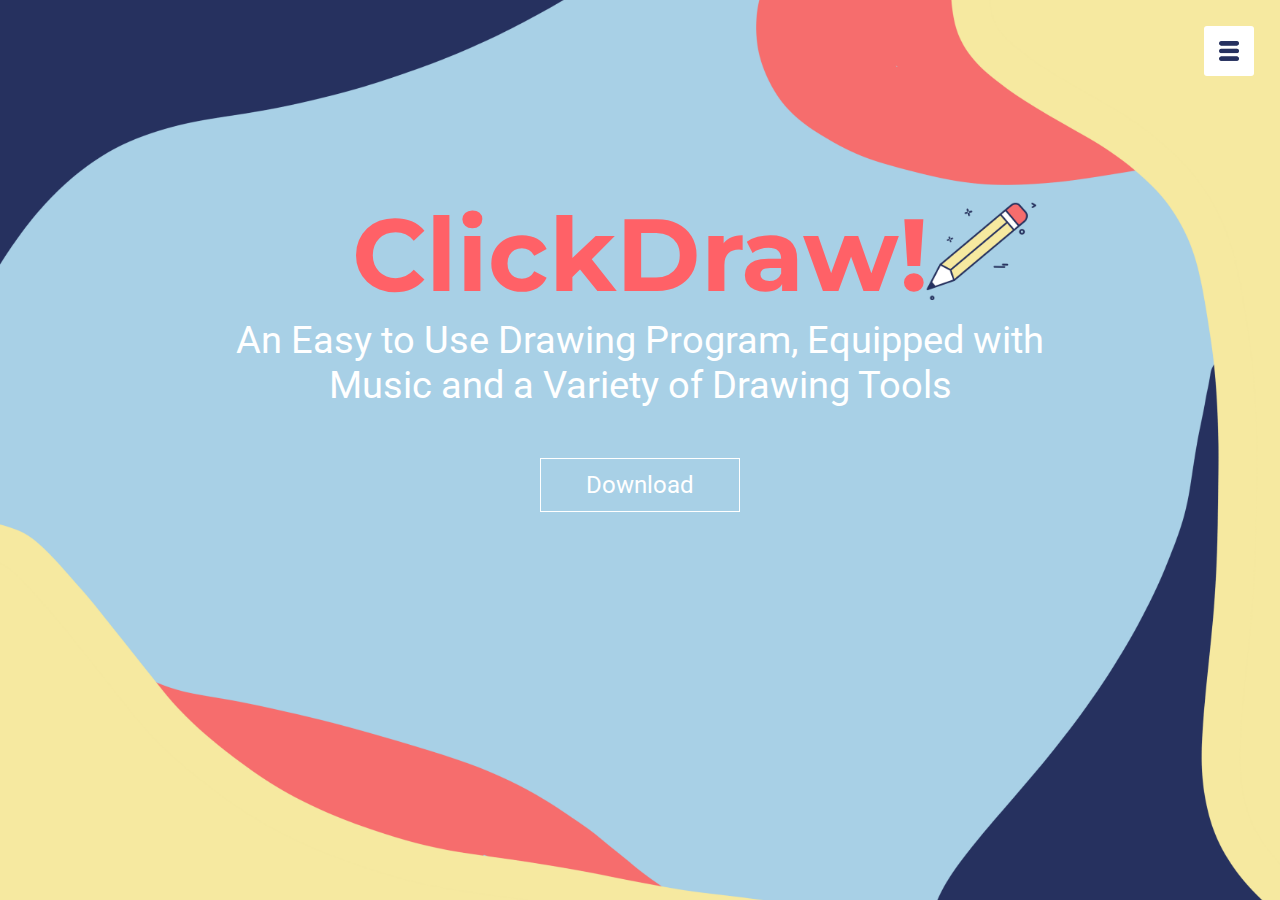
<file: index.html>
<!DOCTYPE html>
<html lang="en" dir="ltr">
  <head>
    <!-- Used by keyboard -->
    <meta charset="utf-8">
    <title>ClickDraw Promotional Website</title>
    <link rel="stylesheet" href="style.css">
    <link rel="preconnect" href="https://fonts.gstatic.com">
    <link href="https://fonts.googleapis.com/css2?family=Montserrat:wght@500&family=Roboto:wght@100&display=swap" rel="stylesheet">

    <!-- Used by Browser or Google Search-->
    <meta name="author" content="Sadie Kan">
    <meta name="description" content="Promotional Website for a Drawing Program">
    <meta name="keywords" content="ClickDraw, Processing, Drawing Program">
    <meta name="viewport" content="width=device-width, initial-scale=1.0">
    <!-- Content give value for name or http-equiv attribute, text entry in string or array string -->

    <!-- meta http-equiv="default-style" content=""--> <!-- content matches css link exactly-->

    <!-- Other meta attributes to be aware of -->

    <!-- meta http-equiv="refresh" content="30"-->
    <!-- Content forces a Internet Request to refresh webpage every "time value in seconds" -->
    <!-- Use this when refreshes are needed -->

    <!-- meta http-equiv="content-type" content="text/html; charset=UTF-8" -->
    <!-- Already specified in the charset above-->
  </head>


    <body>
      <img src="Images/logo.png" class="logo" alt="logo">
      <div class="main">
        <h1>ClickDraw!</h1>
        <p>An Easy to Use Drawing Program, Equipped with Music and a Variety of Drawing Tools</p>
        <div class="button">
          <a href="Drawing-Program-main.zip" download><span></span>Download</a>
        </div>
      </div>

      <span class="menuBtn" onclick="openNav()"><img src="Images/menu.png" alt="menu button"></span>
      <div id="sideNav" class="nav">
        <a href="javascript:void(0)" class="closebtn" onclick="closeNav()">&times;</a>
        <a href="index.html">Home</a>
        <a href="childPages/Drawing with the App/drawingWithTheApp.html">Drawing with the App</a>
        <a href="childPages/App Music/appMusic.html">App Music</a>
        <a href="childPages/More About the App/moreAboutTheApp.html">More About the App</a>
      </div>

      <script>
      function openNav() {
        document.getElementById("sideNav").style.width = "250px";
      }

      function closeNav() {
        document.getElementById("sideNav").style.width = "0";
      }
      </script>
  </body>

</html>
</file>
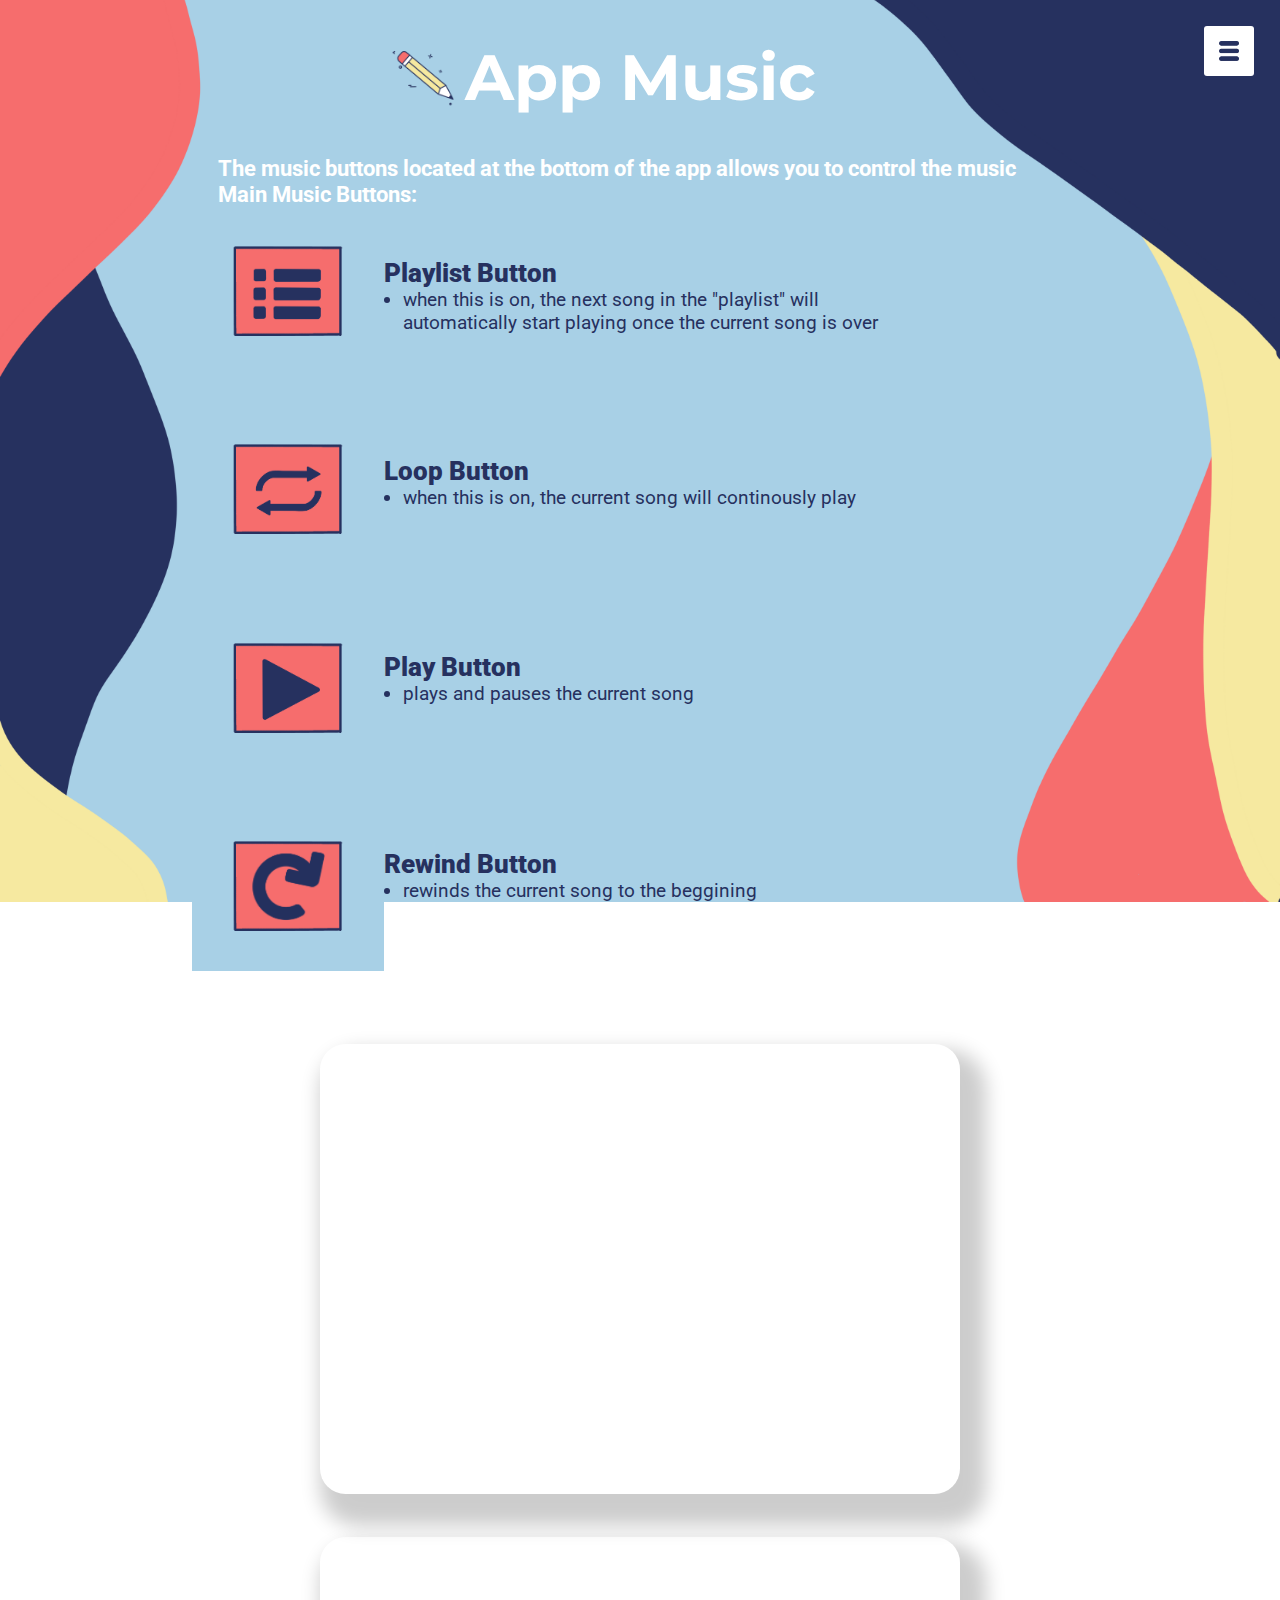
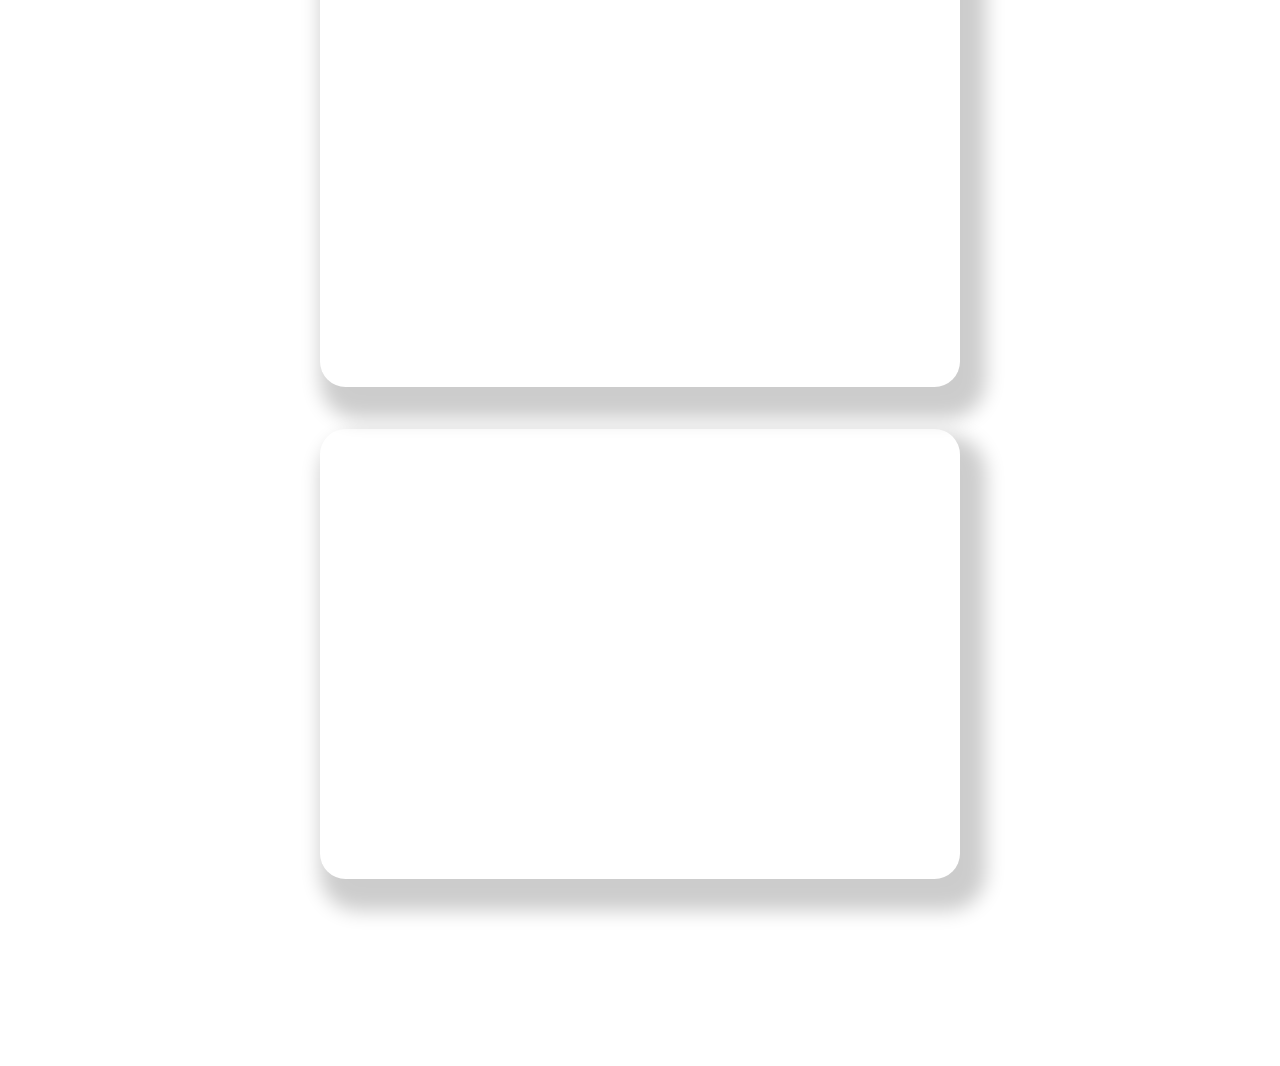
<file: childPages/App Music/appMusic.html>
<!DOCTYPE html>
<html lang="en" dir="ltr">
  <head>
    <!-- Used by keyboard -->
    <meta charset="utf-8">
    <title>ClickDraw Promotional Website</title>
    <link rel="stylesheet" href="style.css">
    <link rel="preconnect" href="https://fonts.gstatic.com">
    <link href="https://fonts.googleapis.com/css2?family=Montserrat:wght@500&family=Roboto:wght@100&display=swap" rel="stylesheet">

    <!-- Used by Browser or Google Search-->
    <meta name="author" content="Sadie Kan">
    <meta name="description" content="Promotional Website for a Drawing Program">
    <meta name="keywords" content="ClickDraw, Processing, Drawing Program">
    <meta name="viewport" content="width=device-width, initial-scale=1.0">
    <!-- Content give value for name or http-equiv attribute, text entry in string or array string -->

    <!-- meta http-equiv="default-style" content=""--> <!-- content matches css link exactly-->

    <!-- Other meta attributes to be aware of -->

    <!-- meta http-equiv="refresh" content="30"-->
    <!-- Content forces a Internet Request to refresh webpage every "time value in seconds" -->
    <!-- Use this when refreshes are needed -->

    <!-- meta http-equiv="content-type" content="text/html; charset=UTF-8" -->
    <!-- Already specified in the charset above-->
  </head>

  <body>
    <img src="../../Images/logoFlipped.png" class="logo" alt="logo">
    <header><h1>App Music</h1></header>
    <div class="buttonHeader">
      <h3>The music buttons located at the bottom of the app allows you to control the music</h3>
      <h3>Main Music Buttons: </h3>
    </div>
    <div class="buttonIcons">
      <img src="../../Images/playlist.png" alt="playlist icon"><br>
      <img src="../../Images/loop.png" alt="play icon"><br>
      <img src="../../Images/play.png" alt="loop icon"><br>
      <img src="../../Images/rewind.png" alt="rewind icon"><br>
    </div>
    <div class="main">
      <div class="text1">
      <section>
        <h4><b>Playlist Button</b></h4>
          <ul>
            <li>when this is on, the next song in the "playlist" will automatically start playing once the current song is over</li>
          </ul>
      </section>
      </div>
      <div class="text">
        <section>
          <h4><b>Loop Button</b></h4>
          <ul>
            <li>when this is on, the current song will continously play</li>
          </ul>
        </section>
        <section>
          <h4><b>Play Button</b></h4>
          <ul>
            <li>plays and pauses the current song</li>
          </ul>
        </section>
        <section>
          <h4><b>Rewind Button</b></h4>
          <ul>
            <li>rewinds the current song to the beggining</li>
          </ul>
        </section>
      </div>
    </div>
    <div class="songs">
      <h3>Songs Featured in the App:</h3>
      <div class="video">
        <iframe width="100%" height="450vw" src="https://www.youtube.com/embed/K3Qzzggn--s" frameborder="0"
        allow="accelerometer; autoplay; clipboard-write; encrypted-media; gyroscope; picture-in-picture" allowfullscreen></iframe>
        <iframe width="100%" height="450vw" src="https://www.youtube.com/embed/jO2viLEW-1A" frameborder="0"
        allow="accelerometer; autoplay; clipboard-write; encrypted-media; gyroscope; picture-in-picture" allowfullscreen></iframe>
        <iframe width="100%" height="450vw" src="https://www.youtube.com/embed/x3bfa3DZ8JM" frameborder="0"
        allow="accelerometer; autoplay; clipboard-write; encrypted-media; gyroscope; picture-in-picture" allowfullscreen></iframe>
      </div>
      <div class="card">
      </div>
  </div>

    <span class="menuBtn" onclick="openNav()"><img src="../../Images/menu.png" alt="menu button"></span>
    <div id="sideNav" class="nav">
      <a href="javascript:void(0)" class="closebtn" onclick="closeNav()">&times;</a>
      <a href="../../index.html">Home</a>
      <a href="../Drawing with the App/drawingWithTheApp.html">Drawing with the App</a>
      <a href="../App Music/appMusic.html">App Music</a>
      <a href="../More About the App/moreAboutTheApp.html">More About the App</a>
    </div>

    <script>
    function openNav() {
      document.getElementById("sideNav").style.width = "250px";
    }

    function closeNav() {
      document.getElementById("sideNav").style.width = "0";
    }
    </script>

  <br><br><br><br><br><br><br><br>
  </body>

</html>
</file>
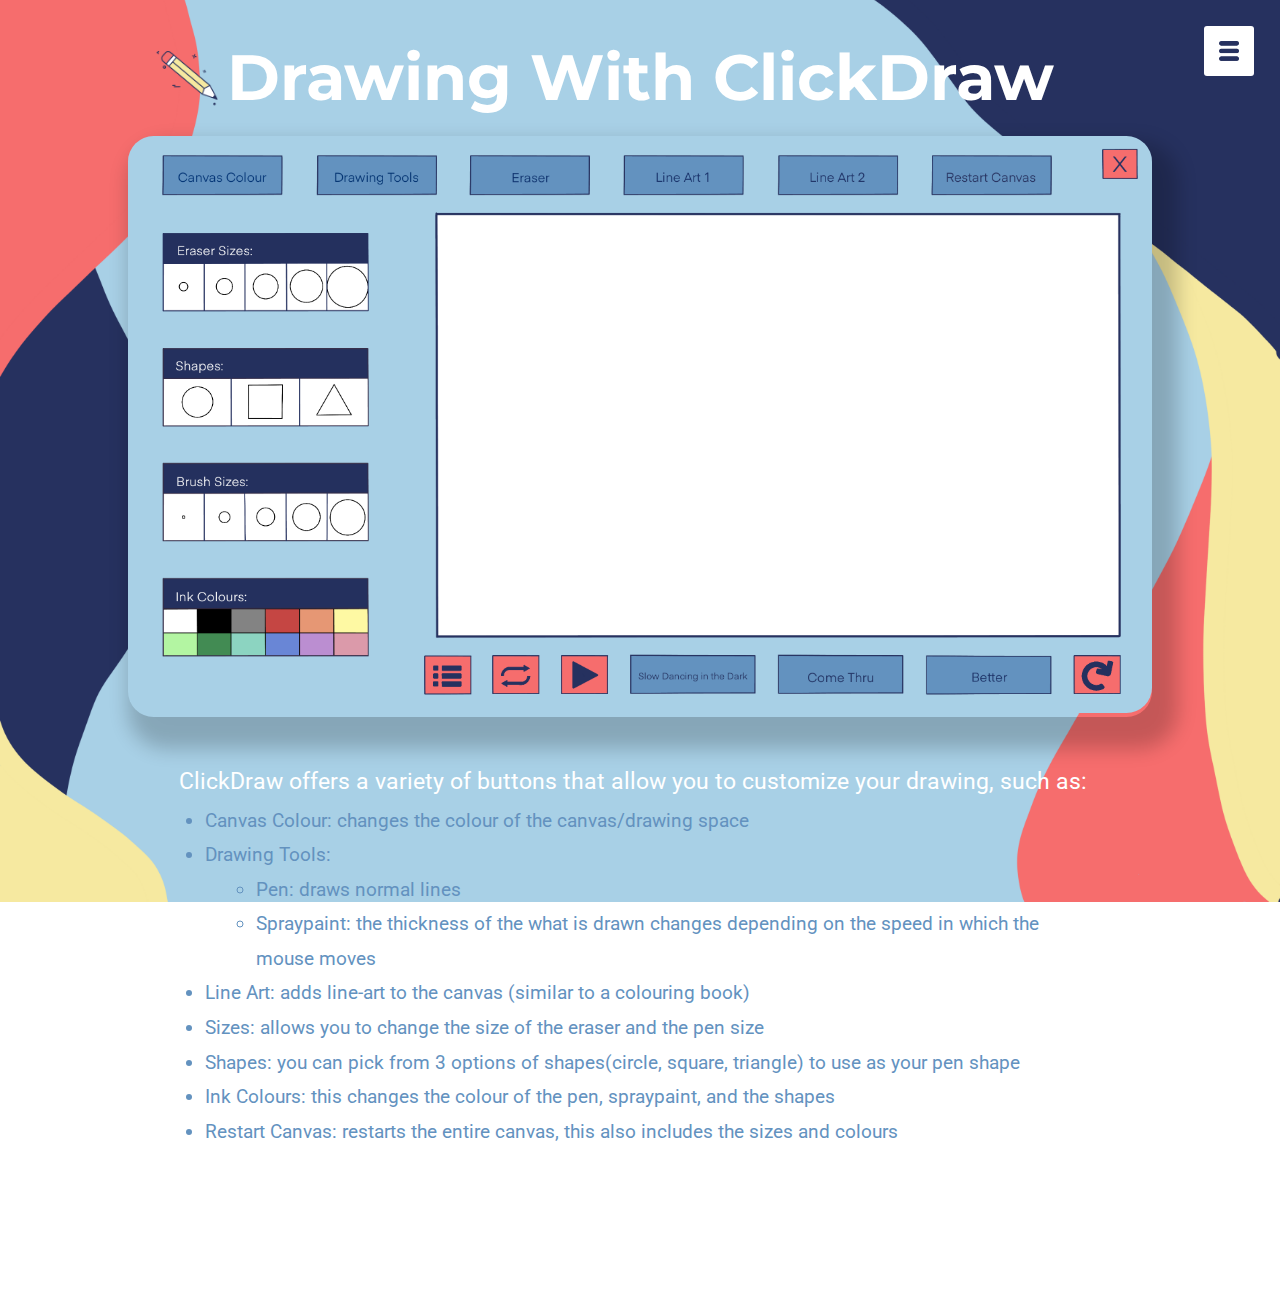
<file: childPages/Drawing with the App/drawingWithTheApp.html>
<!DOCTYPE html>
<html lang="en" dir="ltr">
  <head>
    <!-- Used by keyboard -->
    <meta charset="utf-8">
    <title>ClickDraw Promotional Website</title>
    <link rel="stylesheet" href="style.css">
    <link rel="preconnect" href="https://fonts.gstatic.com">
    <link href="https://fonts.googleapis.com/css2?family=Montserrat:wght@500&family=Roboto:wght@200&Lato:wght@family=300&display=swap" rel="stylesheet">

    <!-- Used by Browser or Google Search-->
    <meta name="author" content="Sadie Kan">
    <meta name="description" content="Promotional Website for a Drawing Program">
    <meta name="keywords" content="ClickDraw, Processing, Drawing Program">
    <meta name="viewport" content="width=device-width, initial-scale=1.0">
    <!-- Content give value for name or http-equiv attribute, text entry in string or array string -->

    <!-- meta http-equiv="default-style" content=""--> <!-- content matches css link exactly-->

    <!-- Other meta attributes to be aware of -->

    <!-- meta http-equiv="refresh" content="30"-->
    <!-- Content forces a Internet Request to refresh webpage every "time value in seconds" -->
    <!-- Use this when refreshes are needed -->

    <!-- meta http-equiv="content-type" content="text/html; charset=UTF-8" -->
    <!-- Already specified in the charset above-->
  </head>

    <body>
      <img src="../../Images/logoFlipped.png" class="logo" alt="logo">
      <header><h1>Drawing With ClickDraw</h1></header>
      <div class="card">
        <img src="../../Images/clickDraw.png" alt="picture of drawing app">
      </div>
      <div class="main">
        <p>ClickDraw offers a variety of buttons that allow you to customize your drawing, such as:</p>
        <ul>
          <li>Canvas Colour: changes the colour of the canvas/drawing space</li>
          <li>Drawing Tools:</li>
          <div class="listTab">
            <ul>
              <li>Pen: draws normal lines</li>
              <li>Spraypaint: the thickness of the what is drawn changes depending on the speed in which the mouse moves</li>
            </ul>
          </div>
          <li>Line Art: adds line-art to the canvas (similar to a colouring book)</li>
          <li>Sizes: allows you to change the size of the eraser and the pen size</li>
          <li>Shapes: you can pick from 3 options of shapes(circle, square, triangle) to use as your pen shape</li>
          <li>Ink Colours: this changes the colour of the pen, spraypaint, and the shapes</li>
          <li>Restart Canvas: restarts the entire canvas, this also includes the sizes and colours</li>
        </ul>
      </div>


      <span class="menuBtn" onclick="openNav()"><img src="../../Images/menu.png" alt="menu button"></span>
      <div id="sideNav" class="nav">
        <a href="javascript:void(0)" class="closebtn" onclick="closeNav()">&times;</a>
        <a href="../../index.html">Home</a>
        <a href="../Drawing with the App/drawingWithTheApp.html">Drawing with the App</a>
        <a href="../App Music/appMusic.html">App Music</a>
        <a href="../More About the App/moreAboutTheApp.html">More About the App</a>
      </div>

      <script>
      function openNav() {
        document.getElementById("sideNav").style.width = "250px";
      }

      function closeNav() {
        document.getElementById("sideNav").style.width = "0";
      }
      </script>

      <br><br><br><br><br><br><br><br>
  </body>

</html>
</file>
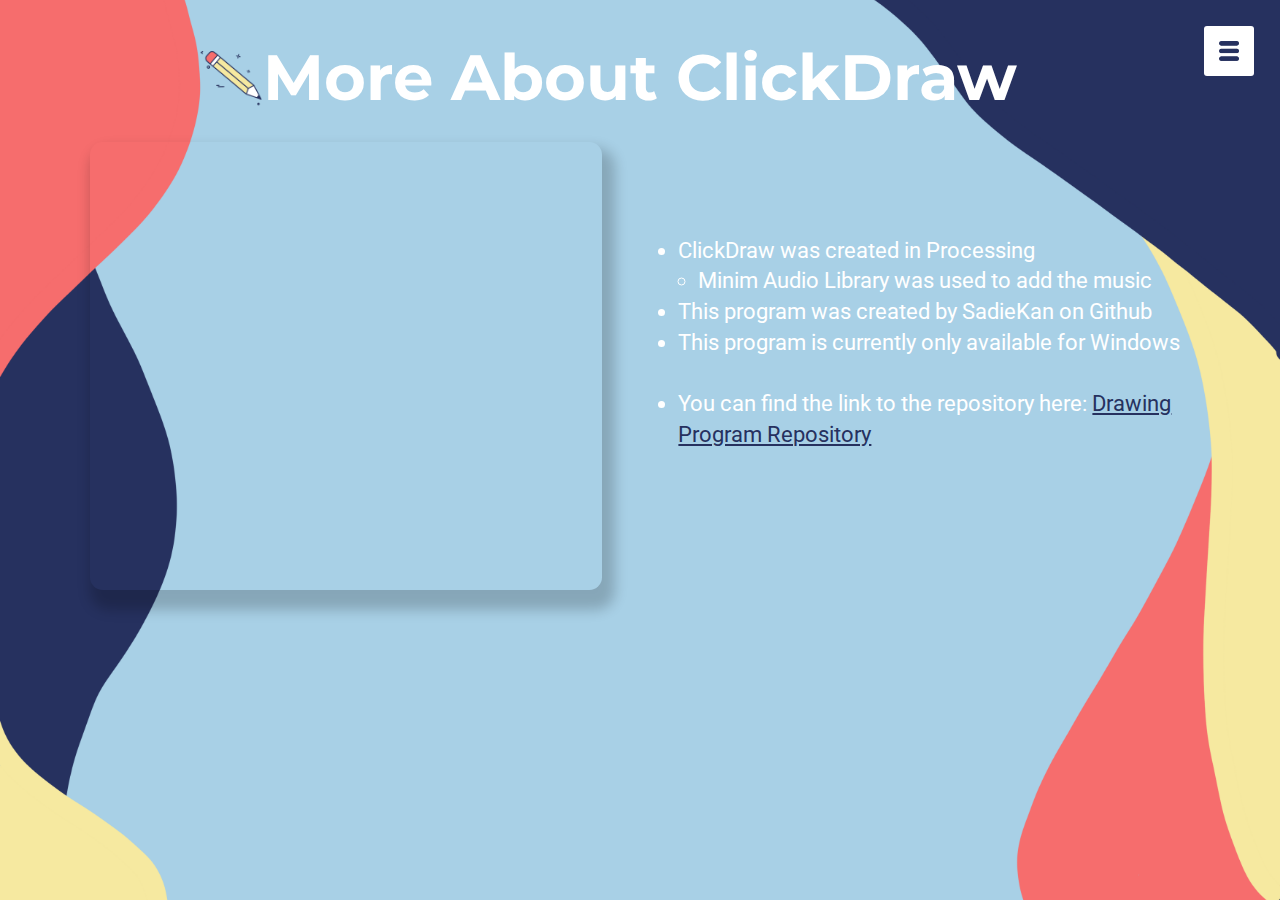
<file: childPages/More About the App/moreAboutTheApp.html>
<!DOCTYPE html>
<html lang="en" dir="ltr">
  <head>
    <!-- Used by keyboard -->
    <meta charset="utf-8">
    <title>ClickDraw Promotional Website</title>
    <link rel="stylesheet" href="style.css">
    <link rel="preconnect" href="https://fonts.gstatic.com">
    <link href="https://fonts.googleapis.com/css2?family=Montserrat:wght@500&family=Roboto:wght@100&display=swap" rel="stylesheet">

    <!-- Used by Browser or Google Search-->
    <meta name="author" content="Sadie Kan">
    <meta name="description" content="Promotional Website for a Drawing Program">
    <meta name="keywords" content="ClickDraw, Processing, Drawing Program">
    <meta name="viewport" content="width=device-width, initial-scale=1.0">
    <!-- Content give value for name or http-equiv attribute, text entry in string or array string -->

    <!-- meta http-equiv="default-style" content=""--> <!-- content matches css link exactly-->

    <!-- Other meta attributes to be aware of -->

    <!-- meta http-equiv="refresh" content="30"-->
    <!-- Content forces a Internet Request to refresh webpage every "time value in seconds" -->
    <!-- Use this when refreshes are needed -->

    <!-- meta http-equiv="content-type" content="text/html; charset=UTF-8" -->
    <!-- Already specified in the charset above-->
  </head>

  <body>
    <img src="../../Images/logoFlipped.png" class="logo" alt="logo">
    <header><h1>More About ClickDraw</h1></header>
    <iframe src="https://processing.org/" name="processing"></iframe>
    <div class="main">
      <ul>
        <li>ClickDraw was created in Processing</li>
        <ul class="tab">
          <li>Minim Audio Library was used to add the music</li>
        </ul>
        <li>This program was created by SadieKan on Github</li>
        <li>This program is currently only available for Windows</li>
        <br>
        <li>You can find the link to the repository here:
          <a href="https://github.com/SadieKan/Drawing-Program" target="_blank">
          Drawing Program Repository</a>
        </li>
      </ul>
    </div>


    <span class="menuBtn" onclick="openNav()"><img src="../../Images/menu.png" alt="menu button"></span>
    <div id="sideNav" class="nav">
      <a href="javascript:void(0)" class="closebtn" onclick="closeNav()">&times;</a>
      <a href="../../index.html">Home</a>
      <a href="../Drawing with the App/drawingWithTheApp.html">Drawing with the App</a>
      <a href="../App Music/appMusic.html">App Music</a>
      <a href="../More About the App/moreAboutTheApp.html">More About the App</a>
    </div>

    <script>
    function openNav() {
      document.getElementById("sideNav").style.width = "250px";
    }

    function closeNav() {
      document.getElementById("sideNav").style.width = "0";
    }
    </script>
  </body>

</html>
</file>
<file: style.css>
*{
  margin: 0;
  padding: 0;
}

html{
  background: url('Images/homeBackground.png');
  background-repeat: no-repeat;
  background-attachment: fixed;
  background-size: cover;
  background-position: center;
  height: 100vh;
}

.logo{
  width: 9vw;
  position: absolute;
  top: 15vw;
  left: 72vw;
}

.main{
  text-align: center;
  padding-top: 15vw;
}

.main h1{
  font-family: 'Montserrat', sans-serif;
  font-size: 8vw;
  color: #ff6167;
}

.main p{
  margin-left: 15vw;
  margin-right: 15vw;
  font-family: 'Roboto', sans-serif;
  font-size: 3vw;
  color: #ffffff;
}

.button{
  margin: 4vw 0;
  font-family: 'Roboto', sans-serif;
  font-size: 24px;
}

.button a{
  width: 150px;
  text-decoration: none;
  display: inline-block;
  margin: 0 5vw;
  padding: 12px 24px;
  border: 0.5px solid #ffffff;
  color: #ffffff;
  position: relative;
  z-index: 1;
  transition: color 0.5s;
}

.button a span{
  width: 0;
  height: 100%;
  position: absolute;
  top: 0;
  left: 0;
  background: #ffffff;
  z-index: -1;
  transition: 0.5s;
}

.button a:hover span{
  width: 100%;
  opacity: 0.33;
}

.nav {
  height: 100%;
  width: 0;
  position: fixed;
  z-index: 1;
  top: 0;
  right: 0;
  background-color: #ffffff;
  overflow-x: hidden;
  transition: 0.5s;
  padding-top: 1vw;
}

.nav a {
  font-family: "Lato", sans-serif;
  margin: 5vw 2vw;
  text-decoration: none;
  font-size: 25px;
  color: #26315f;
  display: block;
  transition: 0.3s;
}

.nav a:hover {
  color: #a8d0e6;
}

.nav .closebtn {
  position: absolute;
  font-size: 70px;
  right: 0.3vw;
  top: -3.9vw;
}

.menuBtn{
  width: 50px;
  height: 50px;
  background: #ffffff;
  text-align: center;
  position: fixed;
  right: 2vw;
  top: 2vw;
  border-radius: 3px;
  cursor: pointer;
}

.menuBtn img{
  width: 20px;
  margin-top: 15px;
}
</file>
<file: childPages/App Music/style.css>
*{
  margin: 0;
  padding: 0;
}

html{
  background: url('../../Images/background.png');
  background-repeat: no-repeat;
  background-attachment: fixed;
  background-size: cover;
  background-position: center;
  height: 100vh;
}

.logo{
  width: 5vw;
  position: absolute;
  top: 3.5vw;
  left: 30.5vw;
}

h1{
  text-align: center;
  padding-top: 3vw;
  padding-bottom: 3vw;
  font-family: 'Montserrat', sans-serif;
  font-size: 5vw;
  color: #ffffff;
}

.buttonHeader{
  text-align: left;
  padding-left: 17vw;
  padding-right: 17vw;
  margin-bottom: -2vw;
  font-size: 1.5vw;
  color: #ffffff;
  font-family: 'Roboto', sans-serif;
}

.buttonIcons img{
  margin-left: 15vw;
  padding-top: 2vw;
  width: 15vw;
}

.main{
  margin-top: -56vw;
  margin-left: 30vw;
  margin-right: 30vw;
  color: #26315f;
  font-family: 'Roboto', sans-serif;
}

.main h4{
  font-size: 2vw;
}

.text1 ul{
  padding-left: 1.5vw;
  font-size: 1.5vw;
  margin-bottom: 9.5vw;
}

.text ul{
  padding-left: 1.5vw;
  font-size: 1.5vw;
  margin-bottom: 11.2vw;
}

.songs h3{
  text-align: center;
  padding-left: 17vw;
  padding-right: 17vw;
  margin-top: -5vw;
  font-size: 2.5vw;
  color: #ffffff;
  font-family: 'Roboto', sans-serif;
}

.video {
  padding-top: 2vw;
  width: 50%;
  margin-left: 25%;
  margin-right: 25%;
}

.video iframe{
  margin-bottom: 3vw;
  box-shadow: 1vw 1.5vw 1.5vw 1vw rgba(0,0,0,0.2);
  border-radius: 2vw 2vw 2vw 2vw;
}

.nav {
  height: 100%;
  width: 0;
  position: fixed;
  z-index: 1;
  top: 0;
  right: 0;
  background-color: #ffffff;
  overflow-x: hidden;
  transition: 0.5s;
  padding-top: 1vw;
}

.nav a {
  font-family: "Lato", sans-serif;
  margin: 5vw 2vw;
  text-decoration: none;
  font-size: 25px;
  color: #26315f;
  display: block;
  transition: 0.3s;
}

.nav a:hover {
  color: #a8d0e6;
}

.nav .closebtn {
  position: absolute;
  font-size: 70px;
  right: 0.3vw;
  top: -3.9vw;
}

.menuBtn{
  width: 50px;
  height: 50px;
  background: #ffffff;
  text-align: center;
  position: fixed;
  right: 2vw;
  top: 2vw;
  border-radius: 3px;
  cursor: pointer;
}

.menuBtn img{
  width: 20px;
  margin-top: 15px;
}
</file>
<file: childPages/Drawing with the App/style.css>
*{
  margin: 0;
  padding: 0;
}

html{
  background: url('../../Images/background.png');
  background-repeat: no-repeat;
  background-attachment: fixed;
  background-size: cover;
  background-position: center;
  height: 100vh;
}

.logo{
  width: 5vw;
  position: absolute;
  top: 3.5vw;
  left: 12vw;
}

h1{
  text-align: center;
  padding-top: 3vw;
  font-family: 'Montserrat', sans-serif;
  font-size: 5vw;
  color: #ffffff;
}

.card {
  margin-top: 1.5vw;
  margin-left: auto;
  margin-right: auto;
  box-shadow: 1vw 1.5vw 1.5vw 1vw rgba(0,0,0,0.2);
  transition: 0.3s;
  width: 80%;
  border-radius: 2vw 2vw 2vw 2vw;
}

.card img {
  border-radius: 2vw 2vw 2vw 2vw;
  width: 100%;
}

.main{
  width: 80%;
  padding-top: 4vw;
  margin-left: 14vw;
  margin-right: 14vw;
  align-items: center;
  text-align: left;
}

.main p{
  font-size: 1.8vw;
  color: #ffffff;
  font-family: 'Roboto', sans-serif;
  padding-bottom: 0.7vw;
}

.main ul{
  margin-left: 2vw;
  margin-right: 4vw;
  line-height: 1.8;
  font-size: 1.5vw;
  color: #6392bf;
  font-family: 'Roboto', sans-serif;
}

.listTab{
  padding-left: 2vw;
}

.nav {
  height: 100%;
  width: 0;
  position: fixed;
  z-index: 1;
  top: 0;
  right: 0;
  background-color: #ffffff;
  overflow-x: hidden;
  transition: 0.5s;
  padding-top: 1vw;
}

.nav a {
  font-family: "Lato", sans-serif;
  margin: 5vw 2vw;
  text-decoration: none;
  font-size: 25px;
  color: #26315f;
  display: block;
  transition: 0.3s;
}

.nav a:hover {
  color: #a8d0e6;
}

.nav .closebtn {
  position: absolute;
  font-size: 70px;
  right: 0.3vw;
  top: -3.9vw;
}

.menuBtn{
  width: 50px;
  height: 50px;
  background: #ffffff;
  text-align: center;
  position: fixed;
  right: 2vw;
  top: 2vw;
  border-radius: 3px;
  cursor: pointer;
}

.menuBtn img{
  width: 20px;
  margin-top: 15px;
}
</file>
<file: childPages/More About the App/style.css>
*{
  margin: 0;
  padding: 0;
}

html{
  background: url('../../Images/background.png');
  background-repeat: no-repeat;
  background-attachment: fixed;
  background-size: cover;
  background-position: center;
  height: 100vh;
}

.logo{
  width: 5vw;
  position: absolute;
  top: 3.5vw;
  left: 15.5vw;
}

h1{
  text-align: center;
  padding-top: 3vw;
  font-family: 'Montserrat', sans-serif;
  font-size: 5vw;
  color: #ffffff;
}

iframe{
  height: 35vw;
  width: 40%;
  margin-left: 7vw;
  margin-top: 2vw;
  border: none;
  box-shadow: 0.5vw 1vw 1vw 0.5vw rgba(0,0,0,0.2);
  border-radius: 1vw 1vw 1vw 1vw;
}

.main{
  margin-top: -28vw;
  margin-left: 53vw;
  margin-right: 7vw;
  color: #ffffff;
  line-height: 2.4vw;
  font-size: 1.7vw;
  font-family: 'Roboto', sans-serif;
}

.tab{
  padding-left: 1.5vw;
}

.main a{
  color: #26315f;
}

.main a:hover{
  color: #6392bf;
}

.nav {
  height: 100%;
  width: 0;
  position: fixed;
  z-index: 1;
  top: 0;
  right: 0;
  background-color: #ffffff;
  overflow-x: hidden;
  transition: 0.5s;
  padding-top: 1vw;
}

.nav a {
  font-family: "Lato", sans-serif;
  margin: 5vw 2vw;
  text-decoration: none;
  font-size: 25px;
  color: #26315f;
  display: block;
  transition: 0.3s;
}

.nav a:hover {
  color: #a8d0e6;
}

.nav .closebtn {
  position: absolute;
  font-size: 70px;
  right: 0.3vw;
  top: -3.9vw;
}

.menuBtn{
  width: 50px;
  height: 50px;
  background: #ffffff;
  text-align: center;
  position: fixed;
  right: 2vw;
  top: 2vw;
  border-radius: 3px;
  cursor: pointer;
}

.menuBtn img{
  width: 20px;
  margin-top: 15px;
}
</file>
